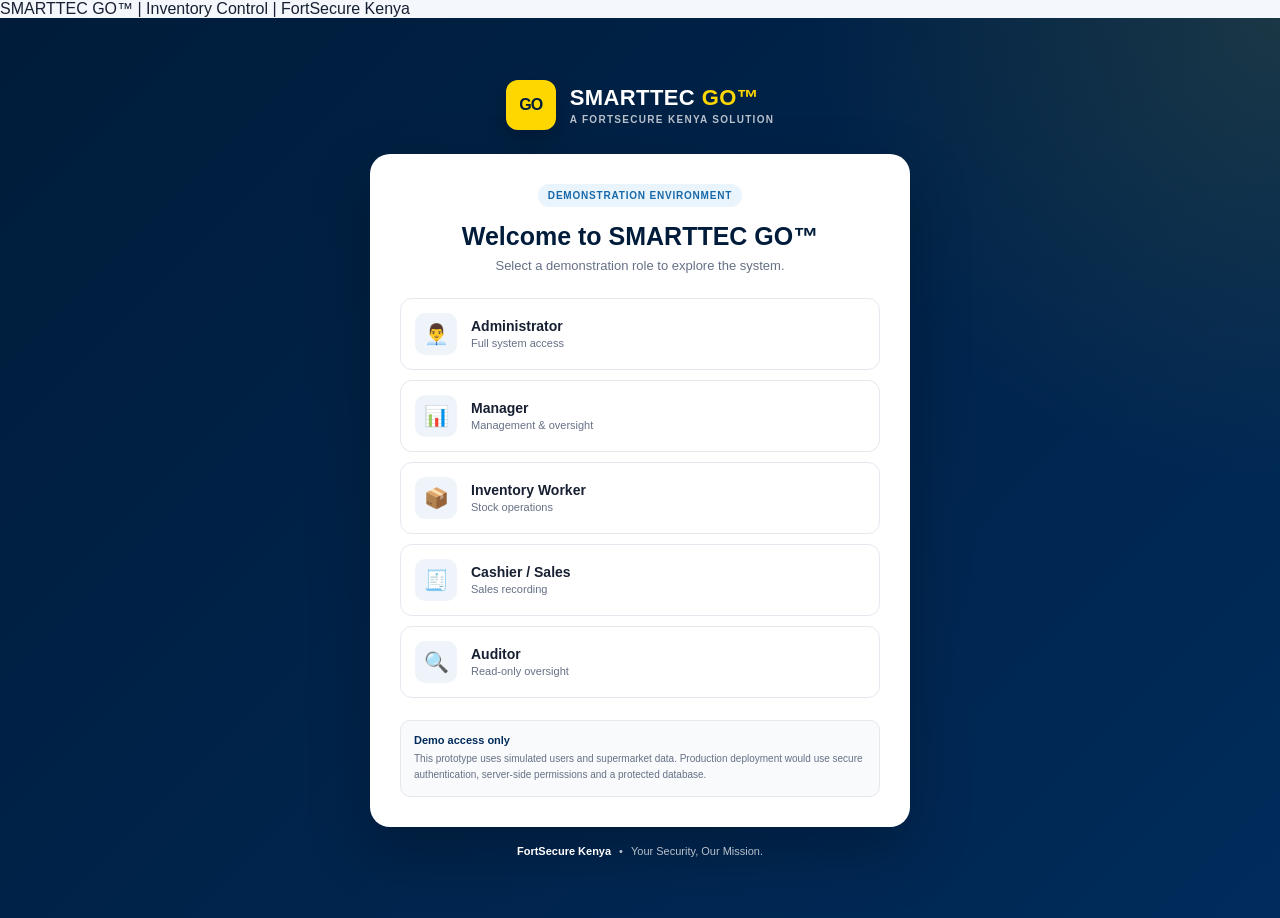
<file: smarttec-go/index.html>
<!doctype html>

<html lang="en">
<head>
  <meta charset="UTF-8">
  <meta name="viewport" content="width=device-width,initial-scale=1">
  <meta name="theme-color" content="#002B5B"><meta
name="description"
content="SMARTTEC GO™ — Inventory Control, Visibility and Accountability. A FortSecure Kenya solution."

«»

  <title>SMARTTEC GO™ | Inventory Control | FortSecure Kenya</title>  <link rel="stylesheet" href="styles.css">
</head><body><!-- =========================================================
     DEMO LOGIN
========================================================= --><section id="loginScreen" class="login-screen">  <div class="login-container"><div class="login-brand">

  <div class="login-logo">GO</div>

  <div>
    <div class="login-product">
      SMARTTEC <span>GO™</span>
    </div>

    <div class="login-company">
      A FORTSECURE KENYA SOLUTION
    </div>
  </div>

</div>


<div class="login-card">

  <div class="login-heading">

    <span class="login-badge">
      DEMONSTRATION ENVIRONMENT
    </span>

    <h1>Welcome to SMARTTEC GO™</h1>

    <p>
      Select a demonstration role to explore the system.
    </p>

  </div>


  <div class="demo-access">

    <button
      class="role-card"
      data-role="admin"
      type="button"
    >
      <span class="role-icon">👨‍💼</span>

      <span class="role-info">
        <strong>Administrator</strong>
        <small>Full system access</small>
      </span>
    </button>


    <button
      class="role-card"
      data-role="manager"
      type="button"
    >
      <span class="role-icon">📊</span>

      <span class="role-info">
        <strong>Manager</strong>
        <small>Management &amp; oversight</small>
      </span>
    </button>


    <button
      class="role-card"
      data-role="worker"
      type="button"
    >
      <span class="role-icon">📦</span>

      <span class="role-info">
        <strong>Inventory Worker</strong>
        <small>Stock operations</small>
      </span>
    </button>


    <button
      class="role-card"
      data-role="cashier"
      type="button"
    >
      <span class="role-icon">🧾</span>

      <span class="role-info">
        <strong>Cashier / Sales</strong>
        <small>Sales recording</small>
      </span>
    </button>


    <button
      class="role-card"
      data-role="auditor"
      type="button"
    >
      <span class="role-icon">🔍</span>

      <span class="role-info">
        <strong>Auditor</strong>
        <small>Read-only oversight</small>
      </span>
    </button>

  </div>


  <div class="login-note">

    <strong>Demo access only</strong>

    <p>
      This prototype uses simulated users and supermarket data.
      Production deployment would use secure authentication,
      server-side permissions and a protected database.
    </p>

  </div>

</div>


<div class="login-footer">

  <strong>FortSecure Kenya</strong>

  <span>•</span>

  <span>Your Security, Our Mission.</span>

</div>

  </div></section><!-- =========================================================
     MAIN APPLICATION
========================================================= --><div id="appShell" class="app hidden">  <!-- =======================================================
       SIDEBAR
  ======================================================== -->  <aside class="sidebar"><div class="brand">

  <div class="logo">GO</div>

  <div class="brand-name">
    <b>SMARTTEC</b>
    <span>GO™</span>
  </div>

</div>


<div class="solution-label">
  A FORTSECURE KENYA SOLUTION
</div>


<div class="demo">
  DEMONSTRATION MODE
</div>


<!-- Logged-in user -->

<div class="user-panel">

  <div class="user-avatar" id="userAvatar">
    GO
  </div>

  <div class="user-details">

    <strong id="currentUserName">
      Demo User
    </strong>

    <span id="currentUserRole">
      Administrator
    </span>

  </div>

</div>


<!-- Main navigation -->

<nav id="mainNavigation" aria-label="SMARTTEC GO navigation">

  <button
    class="nav active"
    data-page="dashboard"
    type="button"
  >
    <span>▦</span>
    Dashboard
  </button>


  <button
    class="nav"
    data-page="products"
    type="button"
  >
    <span>▣</span>
    Products
  </button>


  <button
    class="nav"
    data-page="receiving"
    type="button"
  >
    <span>⇩</span>
    Receive Stock
  </button>


  <button
    class="nav"
    data-page="sales"
    type="button"
  >
    <span>⇧</span>
    Sales
  </button>


  <button
    class="nav"
    data-page="stock"
    type="button"
  >
    <span>◫</span>
    Live Stock
  </button>


  <button
    class="nav"
    data-page="count"
    type="button"
  >
    <span>☷</span>
    Stock Count
  </button>


  <button
    class="nav"
    data-page="expiry"
    type="button"
  >
    <span>◷</span>
    Expiry
  </button>


  <button
    class="nav"
    data-page="reorder"
    type="button"
  >
    <span>↻</span>
    Reorder
  </button>


  <button
    class="nav"
    data-page="reports"
    type="button"
  >
    <span>▤</span>
    Reports
  </button>


  <button
    class="nav"
    data-page="users"
    type="button"
  >
    <span>♙</span>
    User Management
  </button>


  <button
    class="nav"
    data-page="audit"
    type="button"
  >
    <span>◉</span>
    Audit Trail
  </button>

</nav>


<!-- Sidebar bottom -->

<div class="sidebar-footer">

  <div class="developed-by">

    <small>DEVELOPED BY</small>

    <strong>
      FortSecure Kenya
    </strong>

  </div>


  <div class="tagline">
    Your Security, Our Mission.
  </div>

</div>

  </aside>  <!-- =======================================================
       MAIN CONTENT
  ======================================================== -->  <main><header>

  <div class="header-left">

    <div class="mobile-brand">

      <div class="mobile-logo">
        GO
      </div>

      <strong>
        SMARTTEC GO™
      </strong>

    </div>


    <div>

      <div class="breadcrumb">
        FortSecure Kenya / SMARTTEC GO™
      </div>

      <h1 id="pageTitle">
        Dashboard
      </h1>

      <p>
        Inventory Control
        <span>•</span>
        Visibility
        <span>•</span>
        Accountability
      </p>

    </div>

  </div>


  <div class="header-actions">

    <div class="active-user">

      <span id="headerUserName">
        Demo User
      </span>

      <small id="headerUserRole">
        Administrator
      </small>

    </div>


    <button
      class="switch-user"
      id="switchUser"
      type="button"
    >
      Switch User
    </button>


    <a
      class="fortsecure-link"
      href="https://fortsecurekenya.github.io/FortSecure.github.io/"
      target="_blank"
      rel="noopener"
    >
      ← FortSecure Kenya
    </a>


    <button
      class="reset"
      id="reset"
      type="button"
    >
      Reset Demo
    </button>

  </div>

</header>



<!-- =====================================================
     DEMONSTRATION NOTICE
====================================================== -->

<section class="demo-notice">

  <div class="notice-icon">
    ⓘ
  </div>

  <div>

    <strong>
      Demonstration Environment
    </strong>

    <p>
      This demonstration uses simulated supermarket data.
      A production deployment would be configured around the
      client's actual products, suppliers, sales records,
      stock levels, users and operating procedures.
    </p>

  </div>

</section>



<!-- =====================================================
     PRODUCT INTRO
====================================================== -->

<section class="product-intro">

  <div class="intro-copy">

    <div class="eyebrow">
      FORTSECURE KENYA PRESENTS
    </div>

    <h2>
      SMARTTEC <span>GO™</span>
    </h2>

    <p>
      A practical inventory-control solution designed to give
      businesses greater visibility over stock movement,
      replenishment, expiry, stock variance and accountability.
    </p>

  </div>


  <div class="intro-pill">

    INVENTORY CONTROL

    <span>•</span>

    VISIBILITY

    <span>•</span>

    ACCOUNTABILITY

  </div>

</section>



<!-- =====================================================
     APPLICATION CONTENT
====================================================== -->

<section id="content"></section>



<!-- =====================================================
     FOOTER
====================================================== -->

<footer>

  <div>

    <strong>
      SMARTTEC GO™
    </strong>

    <span>
      Prototype / Inventory Management Concept
    </span>

  </div>


  <div class="footer-right">

    <a
      href="https://fortsecurekenya.github.io/FortSecure.github.io/"
      target="_blank"
      rel="noopener"
    >
      FortSecure Kenya
    </a>

    <span>•</span>

    <a href="mailto:fortsecurekenya@gmail.com">
      fortsecurekenya@gmail.com
    </a>

  </div>

</footer>

  </main></div><!-- =========================================================
     JAVASCRIPT
========================================================= --><script src="app.js"></script></body>
</html>
</file>
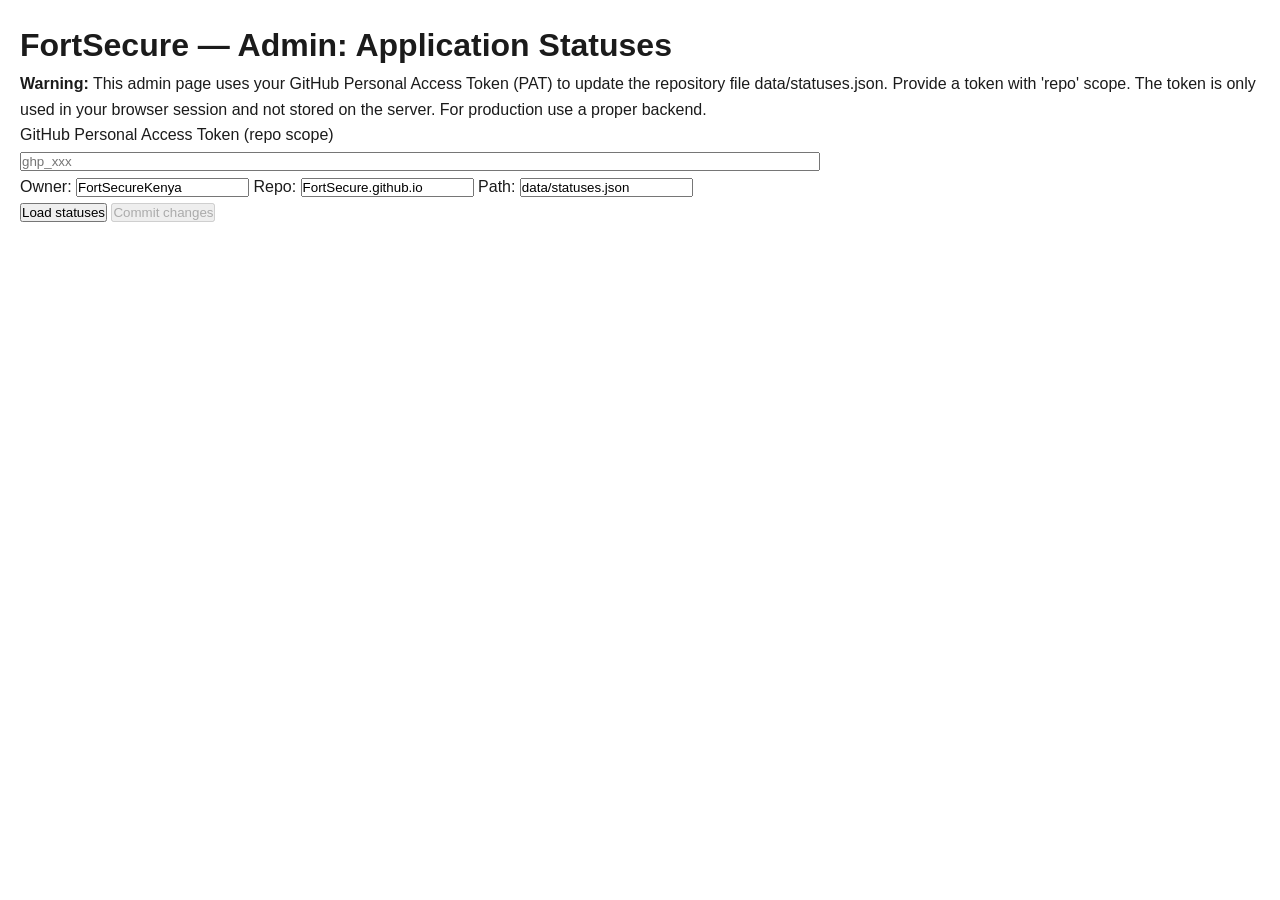
<file: admin.html>
<!doctype html>
<html lang="en">
<head>
  <meta charset="utf-8">
  <meta name="viewport" content="width=device-width,initial-scale=1">
  <title>FortSecure Admin — Application Status</title>
  <link rel="stylesheet" href="/styles.css">
  <style>body{padding:20px}table{width:100%;border-collapse:collapse}th,td{padding:8px;border:1px solid #eee;text-align:left}#token{width:100%}</style>
</head>
<body>
  <h1>FortSecure — Admin: Application Statuses</h1>
  <p><strong>Warning:</strong> This admin page uses your GitHub Personal Access Token (PAT) to update the repository file data/statuses.json. Provide a token with 'repo' scope. The token is only used in your browser session and not stored on the server. For production use a proper backend.</p>

  <div style="max-width:800px">
    <label for="token">GitHub Personal Access Token (repo scope)</label>
    <input id="token" type="password" placeholder="ghp_xxx" />
    <p>Owner: <input id="owner" value="FortSecureKenya" /> Repo: <input id="repo" value="FortSecure.github.io" /> Path: <input id="path" value="data/statuses.json" /></p>
    <button id="load">Load statuses</button>
    <button id="commit" disabled>Commit changes</button>

    <div id="status-message" style="margin-top:12px"></div>

    <div id="list" style="margin-top:18px"></div>
  </div>

  <script src="/admin.js" defer></script>
</body>
</html>
</file>
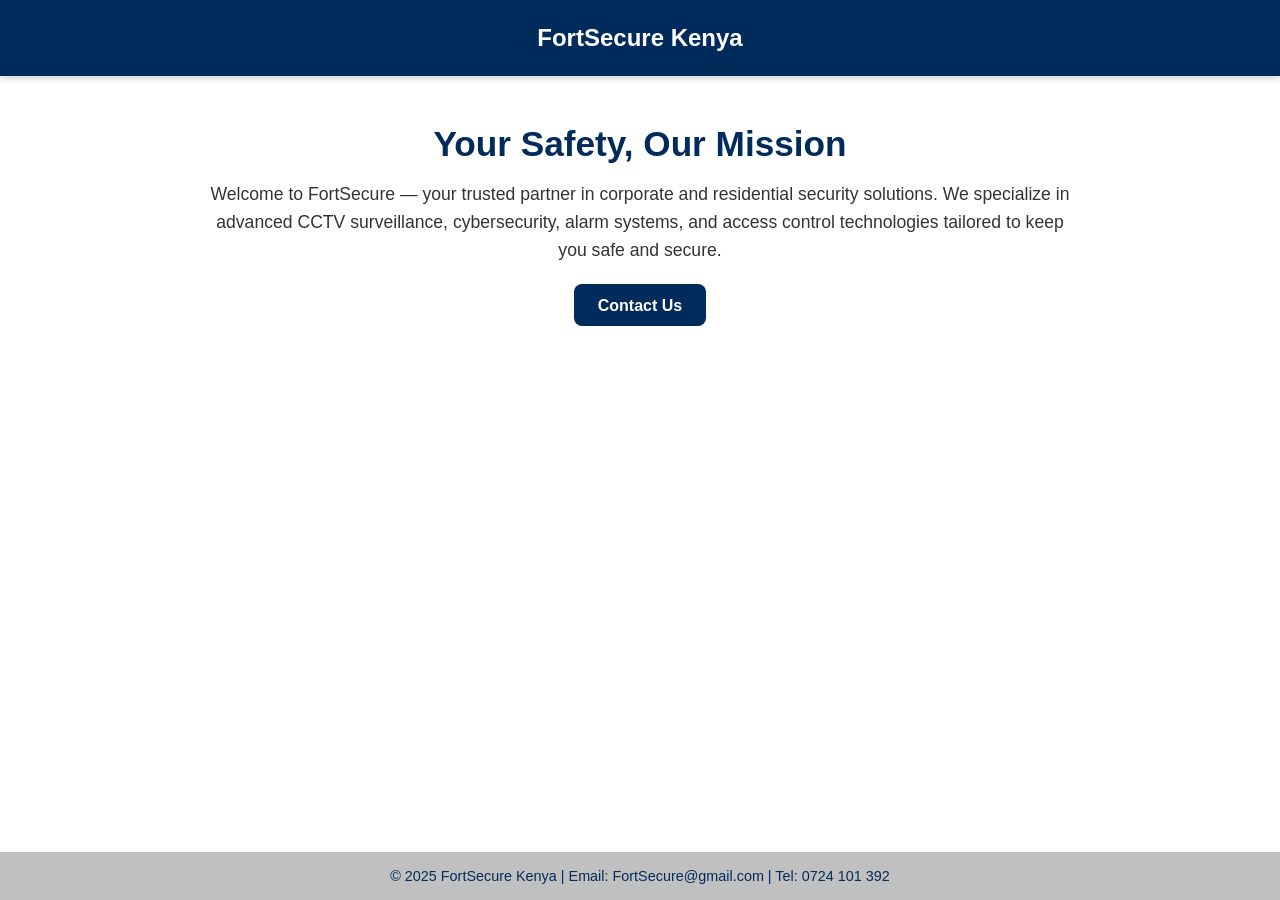
<file: index (2).html>
<!DOCTYPE html>
<html lang="en">
<head>
  <meta charset="UTF-8" />
  <meta name="viewport" content="width=device-width, initial-scale=1.0" />
  <title>FortSecure | Your Safety, Our Mission</title>

  <meta name="description" content="FortSecure is Kenya’s trusted technology-driven security company providing advanced surveillance, cybersecurity, and access control solutions." />
  <meta name="keywords" content="FortSecure, security systems, Kenya, CCTV, cybersecurity, access control, safety" />
  <meta name="author" content="FortSecure Kenya" />

  <meta property="og:title" content="FortSecure Kenya" />
  <meta property="og:description" content="Your Safety, Our Mission" />
  <meta property="og:image" content="https://fortsecurekenya.github.io/FortSecure.github.io/images/fortsecure-logo.png" />
  <meta property="og:type" content="website" />
  <meta property="og:url" content="https://fortsecurekenya.github.io/FortSecure.github.io/" />

  <style>
    :root {
      --primary: #002B5B;
      --accent: #C0C0C0;
      --bg: #ffffff;
    }
    * {
      margin: 0;
      padding: 0;
      box-sizing: border-box;
      font-family: 'Segoe UI', Tahoma, Geneva, Verdana, sans-serif;
    }
    body {
      background-color: var(--bg);
      color: var(--primary);
      display: flex;
      flex-direction: column;
      align-items: center;
      min-height: 100vh;
      text-align: center;
    }
    header {
      width: 100%;
      background-color: var(--primary);
      color: white;
      padding: 1.5rem 0;
      font-size: 1.5rem;
      font-weight: bold;
      box-shadow: 0 2px 8px rgba(0,0,0,0.2);
    }
    main {
      padding: 3rem 1rem;
      max-width: 900px;
    }
    h1 {
      font-size: 2.2rem;
      margin-bottom: 1rem;
    }
    p {
      font-size: 1.1rem;
      line-height: 1.6;
      color: #333;
    }
    .cta {
      margin-top: 2rem;
    }
    .cta a {
      background-color: var(--primary);
      color: white;
      padding: 0.8rem 1.5rem;
      border-radius: 8px;
      text-decoration: none;
      font-weight: bold;
      transition: background 0.3s;
    }
    .cta a:hover {
      background-color: #004b9a;
    }
    footer {
      margin-top: auto;
      width: 100%;
      background-color: var(--accent);
      color: var(--primary);
      padding: 1rem 0;
      font-size: 0.9rem;
    }
  </style>
</head>

<body>
  <header>
    FortSecure Kenya
  </header>

  <main>
    <h1>Your Safety, Our Mission</h1>
    <p>
      Welcome to FortSecure — your trusted partner in corporate and residential security solutions. 
      We specialize in advanced CCTV surveillance, cybersecurity, alarm systems, and access control technologies 
      tailored to keep you safe and secure.
    </p>

    <div class="cta">
      <a href="contact.html">Contact Us</a>
    </div>
  </main>

  <footer>
    &copy; 2025 FortSecure Kenya | Email: FortSecure@gmail.com | Tel: 0724 101 392
  </footer>
</body>
</html>
</file>
<file: smarttec-go/styles.css>
/* =========================================================
   SMARTTEC GO™
   FortSecure Kenya
   Inventory Control • Visibility • Accountability
========================================================= */

:root {
  --navy: #002b5b;
  --navy-dark: #001c3a;
  --navy-soft: #063b70;
  --gold: #ffd700;
  --gold-dark: #d8b700;

  --bg: #f4f7fb;
  --surface: #ffffff;
  --surface-soft: #f8fafc;

  --text: #172033;
  --muted: #667085;
  --border: #e4e8ef;

  --success: #16803c;
  --success-bg: #eaf7ef;

  --warning: #a96b00;
  --warning-bg: #fff5dc;

  --danger: #c62828;
  --danger-bg: #fdecec;

  --info: #1769aa;
  --info-bg: #eaf4fc;

  --shadow: 0 8px 25px rgba(0, 43, 91, 0.08);
  --radius: 14px;
  --radius-sm: 9px;
}


/* =========================================================
   RESET
========================================================= */

* {
  box-sizing: border-box;
}

html {
  scroll-behavior: smooth;
}

body {
  margin: 0;
  font-family: "Poppins", "Segoe UI", Arial, sans-serif;
  background: var(--bg);
  color: var(--text);
}

button,
input,
select,
textarea {
  font: inherit;
}

button {
  cursor: pointer;
}

a {
  color: inherit;
  text-decoration: none;
}

.hidden {
  display: none !important;
}


/* =========================================================
   LOGIN SCREEN
========================================================= */

.login-screen {
  min-height: 100vh;
  display: flex;
  align-items: center;
  justify-content: center;
  padding: 30px 18px;
  background:
    radial-gradient(circle at top right, rgba(255, 215, 0, 0.10), transparent 30%),
    linear-gradient(135deg, var(--navy-dark), var(--navy));
}

.login-container {
  width: 100%;
  max-width: 540px;
}

.login-brand {
  display: flex;
  align-items: center;
  justify-content: center;
  gap: 14px;
  margin-bottom: 24px;
  color: white;
}

.login-logo,
.mobile-logo {
  width: 50px;
  height: 50px;
  display: grid;
  place-items: center;
  border-radius: 12px;
  background: var(--gold);
  color: var(--navy-dark);
  font-weight: 900;
  letter-spacing: -1px;
  box-shadow: 0 8px 22px rgba(0, 0, 0, 0.20);
}

.login-product {
  font-size: 22px;
  font-weight: 800;
  letter-spacing: .4px;
}

.login-product span {
  color: var(--gold);
}

.login-company {
  margin-top: 3px;
  color: rgba(255,255,255,.72);
  font-size: 10px;
  font-weight: 700;
  letter-spacing: 1.3px;
}

.login-card {
  background: var(--surface);
  border-radius: 20px;
  padding: 30px;
  box-shadow: 0 25px 60px rgba(0,0,0,.25);
}

.login-heading {
  text-align: center;
  margin-bottom: 25px;
}

.login-badge {
  display: inline-block;
  padding: 6px 10px;
  border-radius: 30px;
  background: var(--info-bg);
  color: var(--info);
  font-size: 10px;
  font-weight: 800;
  letter-spacing: .8px;
}

.login-heading h1 {
  margin: 15px 0 7px;
  color: var(--navy-dark);
  font-size: 25px;
}

.login-heading p {
  margin: 0;
  color: var(--muted);
  font-size: 13px;
}

.demo-access {
  display: grid;
  gap: 10px;
}

.role-card {
  width: 100%;
  display: flex;
  align-items: center;
  gap: 14px;
  padding: 14px;
  text-align: left;
  border: 1px solid var(--border);
  border-radius: 12px;
  background: var(--surface);
  color: var(--text);
  transition: .18s ease;
}

.role-card:hover {
  border-color: var(--navy);
  transform: translateY(-1px);
  box-shadow: var(--shadow);
}

.role-icon {
  width: 42px;
  height: 42px;
  display: grid;
  place-items: center;
  border-radius: 10px;
  background: #eef4fa;
  font-size: 20px;
}

.role-info {
  display: flex;
  flex-direction: column;
  gap: 3px;
}

.role-info strong {
  font-size: 14px;
}

.role-info small {
  color: var(--muted);
  font-size: 11px;
}

.login-note {
  margin-top: 22px;
  padding: 13px;
  border-radius: 10px;
  background: var(--surface-soft);
  border: 1px solid var(--border);
}

.login-note strong {
  display: block;
  font-size: 11px;
  color: var(--navy);
}

.login-note p {
  margin: 5px 0 0;
  color: var(--muted);
  font-size: 10px;
  line-height: 1.6;
}

.login-footer {
  display: flex;
  justify-content: center;
  align-items: center;
  gap: 8px;
  margin-top: 18px;
  color: rgba(255,255,255,.72);
  font-size: 11px;
}

.login-footer strong {
  color: white;
}


/* =========================================================
   MAIN APP LAYOUT
========================================================= */

.app {
  min-height: 100vh;
  display: flex;
}

.sidebar {
  width: 250px;
  min-height: 100vh;
  position: fixed;
  left: 0;
  top: 0;
  bottom: 0;
  z-index: 20;
  display: flex;
  flex-direction: column;
  background: var(--navy-dark);
  color: white;
  overflow-y: auto;
}

.brand {
  display: flex;
  align-items: center;
  gap: 11px;
  padding: 23px 20px 14px;
}

.logo {
  width: 43px;
  height: 43px;
  display: grid;
  place-items: center;
  border-radius: 10px;
  background: var(--gold);
  color: var(--navy-dark);
  font-weight: 900;
}

.brand-name {
  display: flex;
  flex-direction: column;
  line-height: 1;
}

.brand-name b {
  font-size: 16px;
  letter-spacing: .5px;
}

.brand-name span {
  margin-top: 4px;
  color: var(--gold);
  font-size: 12px;
  font-weight: 800;
}

.solution-label {
  margin: 0 20px 12px;
  color: rgba(255,255,255,.55);
  font-size: 8px;
  font-weight: 800;
  letter-spacing: 1px;
}

.demo {
  margin: 0 18px 15px;
  padding: 7px 9px;
  border: 1px solid rgba(255,215,0,.25);
  border-radius: 7px;
  color: var(--gold);
  background: rgba(255,215,0,.06);
  text-align: center;
  font-size: 9px;
  font-weight: 800;
  letter-spacing: 1px;
}

.user-panel {
  margin: 0 14px 14px;
  padding: 11px;
  display: flex;
  align-items: center;
  gap: 9px;
  border-radius: 10px;
  background: rgba(255,255,255,.06);
}

.user-avatar {
  width: 34px;
  height: 34px;
  display: grid;
  place-items: center;
  flex-shrink: 0;
  border-radius: 50%;
  background: var(--gold);
  color: var(--navy-dark);
  font-size: 10px;
  font-weight: 900;
}

.user-details {
  min-width: 0;
  display: flex;
  flex-direction: column;
}

.user-details strong {
  overflow: hidden;
  text-overflow: ellipsis;
  white-space: nowrap;
  font-size: 11px;
}

.user-details span {
  margin-top: 2px;
  color: rgba(255,255,255,.58);
  font-size: 9px;
}

.sidebar nav {
  padding: 0 11px;
}

.nav {
  width: 100%;
  display: flex;
  align-items: center;
  gap: 11px;
  padding: 10px 12px;
  margin-bottom: 3px;
  border: 0;
  border-radius: 8px;
  background: transparent;
  color: rgba(255,255,255,.70);
  text-align: left;
  font-size: 11px;
  transition: .15s ease;
}

.nav span {
  width: 18px;
  text-align: center;
  font-size: 14px;
}

.nav:hover {
  background: rgba(255,255,255,.07);
  color: white;
}

.nav.active {
  background: var(--gold);
  color: var(--navy-dark);
  font-weight: 800;
}

.sidebar-footer {
  margin-top: auto;
  padding: 18px;
  border-top: 1px solid rgba(255,255,255,.08);
}

.developed-by {
  display: flex;
  flex-direction: column;
}

.developed-by small {
  color: rgba(255,255,255,.45);
  font-size: 8px;
  letter-spacing: 1px;
}

.developed-by strong {
  margin-top: 3px;
  font-size: 11px;
}

.tagline {
  margin-top: 7px;
  color: var(--gold);
  font-size: 9px;
}


/* =========================================================
   MAIN AREA
========================================================= */

main {
  width: calc(100% - 250px);
  margin-left: 250px;
  min-height: 100vh;
}

header {
  min-height: 78px;
  display: flex;
  align-items: center;
  justify-content: space-between;
  gap: 20px;
  padding: 15px 28px;
  background: var(--surface);
  border-bottom: 1px solid var(--border);
}

.header-left {
  display: flex;
  align-items: center;
  gap: 15px;
}

.breadcrumb {
  margin-bottom: 3px;
  color: var(--muted);
  font-size: 9px;
}

header h1 {
  margin: 0;
  color: var(--navy-dark);
  font-size: 22px;
}

header p {
  margin: 3px 0 0;
  color: var(--muted);
  font-size: 10px;
}

header p span {
  margin: 0 3px;
  color: var(--gold-dark);
}

.header-actions {
  display: flex;
  align-items: center;
  gap: 8px;
}

.active-user {
  display: flex;
  flex-direction: column;
  align-items: flex-end;
  margin-right: 4px;
}

.active-user span {
  font-size: 10px;
  font-weight: 700;
}

.active-user small {
  color: var(--muted);
  font-size: 8px;
}

.fortsecure-link,
.switch-user,
.reset {
  border-radius: 8px;
  padding: 8px 11px;
  font-size: 10px;
  font-weight: 700;
}

.fortsecure-link {
  color: var(--navy);
  background: #edf3f8;
}

.switch-user {
  border: 1px solid var(--border);
  background: white;
  color: var(--navy);
}

.reset {
  border: 0;
  background: var(--navy);
  color: white;
}


/* =========================================================
   DEMO NOTICE
========================================================= */

.demo-notice {
  margin: 20px 28px 0;
  padding: 13px 15px;
  display: flex;
  gap: 11px;
  border: 1px solid #d6e5f2;
  border-radius: 11px;
  background: var(--info-bg);
}

.notice-icon {
  color: var(--info);
  font-size: 17px;
}

.demo-notice strong {
  color: var(--info);
  font-size: 11px;
}

.demo-notice p {
  margin: 3px 0 0;
  color: #506477;
  font-size: 10px;
  line-height: 1.5;
}


/* =========================================================
   PRODUCT INTRO
========================================================= */

.product-intro {
  margin: 18px 28px;
  padding: 22px;
  display: flex;
  align-items: center;
  justify-content: space-between;
  gap: 25px;
  border-radius: var(--radius);
  background: linear-gradient(110deg, var(--navy-dark), var(--navy));
  color: white;
  box-shadow: var(--shadow);
}

.eyebrow {
  margin-bottom: 6px;
  color: var(--gold);
  font-size: 8px;
  font-weight: 800;
  letter-spacing: 1.4px;
}

.intro-copy h2 {
  margin: 0;
  font-size: 25px;
}

.intro-copy h2 span {
  color: var(--gold);
}

.intro-copy p {
  max-width: 700px;
  margin: 7px 0 0;
  color: rgba(255,255,255,.72);
  font-size: 11px;
  line-height: 1.6;
}

.intro-pill {
  flex-shrink: 0;
  padding: 9px 12px;
  border: 1px solid rgba(255,215,0,.35);
  border-radius: 30px;
  color: var(--gold);
  font-size: 8px;
  font-weight: 800;
  letter-spacing: .6px;
}

.intro-pill span {
  margin: 0 4px;
  color: rgba(255,255,255,.4);
}


/* =========================================================
   CONTENT
========================================================= */

#content {
  padding: 0 28px 28px;
}


/* =========================================================
   GENERIC CARDS
========================================================= */

.card {
  background: var(--surface);
  border: 1px solid var(--border);
  border-radius: var(--radius);
  box-shadow: 0 3px 12px rgba(0,43,91,.035);
}

.card-header {
  padding: 15px 17px;
  display: flex;
  align-items: center;
  justify-content: space-between;
  gap: 15px;
  border-bottom: 1px solid var(--border);
}

.card-header h3 {
  margin: 0;
  color: var(--navy-dark);
  font-size: 13px;
}

.card-header p {
  margin: 3px 0 0;
  color: var(--muted);
  font-size: 9px;
}

.card-body {
  padding: 17px;
}


/* =========================================================
   KPI CARDS
========================================================= */

.kpi-grid {
  display: grid;
  grid-template-columns: repeat(4, 1fr);
  gap: 13px;
  margin-bottom: 17px;
}

.kpi {
  padding: 16px;
  background: var(--surface);
  border: 1px solid var(--border);
  border-radius: var(--radius);
}

.kpi-label {
  color: var(--muted);
  font-size: 9px;
  font-weight: 700;
  text-transform: uppercase;
  letter-spacing: .4px;
}

.kpi-value {
  margin-top: 5px;
  color: var(--navy-dark);
  font-size: 22px;
  font-weight: 800;
}

.kpi-note {
  margin-top: 4px;
  color: var(--muted);
  font-size: 8px;
}

.kpi.danger .kpi-value {
  color: var(--danger);
}

.kpi.warning .kpi-value {
  color: var(--warning);
}

.kpi.success .kpi-value {
  color: var(--success);
}


/* =========================================================
   GRIDS
========================================================= */

.grid-2 {
  display: grid;
  grid-template-columns: repeat(2, 1fr);
  gap: 17px;
}

.grid-3 {
  display: grid;
  grid-template-columns: repeat(3, 1fr);
  gap: 17px;
}

.dashboard-grid {
  display: grid;
  grid-template-columns: 1.4fr 1fr;
  gap: 17px;
}


/* =========================================================
   TABLES
========================================================= */

.table-wrap {
  width: 100%;
  overflow-x: auto;
}

table {
  width: 100%;
  border-collapse: collapse;
  min-width: 600px;
}

th {
  padding: 10px 12px;
  background: var(--surface-soft);
  color: var(--muted);
  border-bottom: 1px solid var(--border);
  text-align: left;
  font-size: 8px;
  font-weight: 800;
  text-transform: uppercase;
  letter-spacing: .4px;
}

td {
  padding: 11px 12px;
  border-bottom: 1px solid #edf0f4;
  color: var(--text);
  font-size: 10px;
}

tr:last-child td {
  border-bottom: 0;
}

tr:hover td {
  background: #fbfcfe;
}


/* =========================================================
   STATUS BADGES
========================================================= */

.status,
.badge {
  display: inline-flex;
  align-items: center;
  padding: 4px 7px;
  border-radius: 20px;
  font-size: 8px;
  font-weight: 800;
}

.status-ok,
.badge-success {
  color: var(--success);
  background: var(--success-bg);
}

.status-warning,
.badge-warning {
  color: var(--warning);
  background: var(--warning-bg);
}

.status-danger,
.badge-danger {
  color: var(--danger);
  background: var(--danger-bg);
}

.status-info,
.badge-info {
  color: var(--info);
  background: var(--info-bg);
}


/* =========================================================
   FORMS
========================================================= */

.form-grid {
  display: grid;
  grid-template-columns: repeat(2, 1fr);
  gap: 13px;
}

.form-grid-3 {
  display: grid;
  grid-template-columns: repeat(3, 1fr);
  gap: 13px;
}

.form-group {
  display: flex;
  flex-direction: column;
  gap: 5px;
}

.form-group.full {
  grid-column: 1 / -1;
}

.form-group label {
  color: #475467;
  font-size: 9px;
  font-weight: 700;
}

input,
select,
textarea {
  width: 100%;
  padding: 9px 10px;
  border: 1px solid #d8dee8;
  border-radius: 8px;
  outline: none;
  background: white;
  color: var(--text);
  font-size: 10px;
}

input:focus,
select:focus,
textarea:focus {
  border-color: var(--navy);
  box-shadow: 0 0 0 3px rgba(0,43,91,.08);
}

textarea {
  min-height: 90px;
  resize: vertical;
}

.form-actions {
  margin-top: 15px;
  display: flex;
  justify-content: flex-end;
  gap: 8px;
}


/* =========================================================
   BUTTONS
========================================================= */

.btn {
  display: inline-flex;
  align-items: center;
  justify-content: center;
  gap: 6px;
  padding: 9px 13px;
  border: 0;
  border-radius: 8px;
  font-size: 9px;
  font-weight: 800;
}

.btn-primary {
  background: var(--navy);
  color: white;
}

.btn-primary:hover {
  background: var(--navy-soft);
}

.btn-gold {
  background: var(--gold);
  color: var(--navy-dark);
}

.btn-secondary {
  background: #eef2f6;
  color: var(--navy);
}

.btn-danger {
  background: var(--danger-bg);
  color: var(--danger);
}

.btn-success {
  background: var(--success-bg);
  color: var(--success);
}


/* =========================================================
   SEARCH / FILTER BAR
========================================================= */

.toolbar {
  margin-bottom: 15px;
  display: flex;
  align-items: center;
  justify-content: space-between;
  gap: 10px;
  flex-wrap: wrap;
}

.toolbar-left,
.toolbar-right {
  display: flex;
  align-items: center;
  gap: 8px;
  flex-wrap: wrap;
}

.search-box {
  min-width: 220px;
}


/* =========================================================
   EMPTY STATES
========================================================= */

.empty-state {
  padding: 35px 15px;
  text-align: center;
  color: var(--muted);
}

.empty-state-icon {
  margin-bottom: 8px;
  font-size: 28px;
  opacity: .55;
}

.empty-state strong {
  display: block;
  color: var(--navy);
  font-size: 12px;
}

.empty-state p {
  margin: 4px 0 0;
  font-size: 10px;
}


/* =========================================================
   ALERT BOXES
========================================================= */

.alert {
  padding: 11px 13px;
  border-radius: 9px;
  font-size: 10px;
}

.alert-info {
  background: var(--info-bg);
  color: var(--info);
}

.alert-warning {
  background: var(--warning-bg);
  color: var(--warning);
}

.alert-danger {
  background: var(--danger-bg);
  color: var(--danger);
}

.alert-success {
  background: var(--success-bg);
  color: var(--success);
}


/* =========================================================
   PROGRESS
========================================================= */

.progress {
  width: 100%;
  height: 7px;
  overflow: hidden;
  border-radius: 20px;
  background: #edf0f4;
}

.progress-bar {
  height: 100%;
  border-radius: inherit;
  background: var(--navy);
}


/* =========================================================
   MODALS
========================================================= */

.modal-overlay {
  position: fixed;
  inset: 0;
  z-index: 100;
  display: flex;
  align-items: center;
  justify-content: center;
  padding: 20px;
  background: rgba(0,20,40,.55);
}

.modal {
  width: 100%;
  max-width: 520px;
  max-height: 90vh;
  overflow-y: auto;
  border-radius: 15px;
  background: white;
  box-shadow: 0 25px 70px rgba(0,0,0,.25);
}

.modal-header {
  padding: 16px 18px;
  display: flex;
  justify-content: space-between;
  align-items: center;
  border-bottom: 1px solid var(--border);
}

.modal-header h3 {
  margin: 0;
  color: var(--navy-dark);
  font-size: 14px;
}

.modal-close {
  border: 0;
  background: transparent;
  color: var(--muted);
  font-size: 20px;
}

.modal-body {
  padding: 18px;
}


/* =========================================================
   TOAST
========================================================= */

.toast-container {
  position: fixed;
  right: 20px;
  bottom: 20px;
  z-index: 200;
  display: flex;
  flex-direction: column;
  gap: 8px;
}

.toast {
  min-width: 240px;
  max-width: 340px;
  padding: 11px 14px;
  border-radius: 9px;
  background: var(--navy-dark);
  color: white;
  box-shadow: 0 10px 30px rgba(0,0,0,.2);
  font-size: 10px;
}

.toast.success {
  border-left: 4px solid var(--success);
}

.toast.warning {
  border-left: 4px solid var(--gold);
}

.toast.error {
  border-left: 4px solid var(--danger);
}


/* =========================================================
   MOBILE BRAND
========================================================= */

.mobile-brand {
  display: none;
  align-items: center;
  gap: 8px;
}

.mobile-brand strong {
  color: var(--navy);
  font-size: 12px;
}

.mobile-logo {
  width: 34px;
  height: 34px;
  font-size: 10px;
}


/* =========================================================
   FOOTER
========================================================= */

footer {
  margin-top: 20px;
  padding: 18px 28px;
  display: flex;
  justify-content: space-between;
  gap: 15px;
  border-top: 1px solid var(--border);
  background: white;
  color: var(--muted);
  font-size: 9px;
}

footer div {
  display: flex;
  align-items: center;
  gap: 7px;
}

footer strong {
  color: var(--navy);
}

footer a {
  color: var(--navy);
  font-weight: 700;
}

.footer-right {
  flex-wrap: wrap;
}


/* =========================================================
   RESPONSIVE — TABLET
========================================================= */

@media (max-width: 1100px) {

  .sidebar {
    width: 220px;
  }

  main {
    width: calc(100% - 220px);
    margin-left: 220px;
  }

  .kpi-grid {
    grid-template-columns: repeat(2, 1fr);
  }

  .dashboard-grid {
    grid-template-columns: 1fr;
  }

  .product-intro {
    align-items: flex-start;
    flex-direction: column;
  }

}


/* ==========================
</file>
<file: styles.css>
/* Modernized styles for FortSecure Kenya
   - Restores hero/header visuals
   - Improves contrast and focus styles for accessibility (WCAG AA)
   - Responsive navigation and layout
   - Lightweight, optimized CSS (no external dependencies)
*/

*{
  margin:0;
  padding:0;
  box-sizing:border-box;
  font-family:'Poppins',sans-serif;
  scroll-behavior:smooth;
}

:root{
  --brand:#002B5B;
  --accent:#FFD166;
  --bg:#ffffff;
  --text:#1b1b1b;
  --muted:#666666;
  --max-width:1200px;
}

html,body{
  height:100%;
}

body{
  background:var(--bg);
  color:var(--text);
  line-height:1.6;
  -webkit-font-smoothing:antialiased;
  -moz-osx-font-smoothing:grayscale;
}

a{color:inherit;text-decoration:none}

.container{
  width:90%;
  max-width:var(--max-width);
  margin:0 auto;
}

/* Skip link */
.skip-link{
  position:fixed;
  left:1rem;
  top:1rem;
  background:#000;
  color:#fff;
  padding:.5rem .75rem;
  border-radius:6px;
  z-index:2000;
  transform:translateY(-120%);
  transition:transform .22s ease;
}
.skip-link:focus{ transform:translateY(0%); }

/* NAVBAR */
header{
  background:var(--brand);
  position:sticky;
  top:0;
  z-index:1000;
  box-shadow:0 2px 10px rgba(0,0,0,0.12);
}

.navbar{
  display:flex;
  justify-content:space-between;
  align-items:center;
  padding:14px 0;
}

.logo{ display:flex; align-items:center; gap:12px; color:#fff; }
.logo img{ width:56px; height:56px; object-fit:contain; border-radius:10px; filter:drop-shadow(0 6px 18px rgba(0,0,0,0.18)); }
.logo span{ font-size:1.125rem; font-weight:700; letter-spacing:0.3px; color:#fff; }

nav{ display:flex; align-items:center; }
nav ul{ display:flex; list-style:none; gap:22px; }
nav ul li a{ color:#fff; font-weight:600; padding:8px 4px; border-radius:6px; }
nav ul li a:hover, nav ul li a:focus{ background:rgba(255,255,255,0.06); outline:none; }

/* Mobile menu toggle */
.menu-toggle{
  display:none;
  width:44px; height:44px; border-radius:8px; background:transparent; border:none; cursor:pointer; align-items:center; justify-content:center;
}
.menu-toggle span{ display:block; width:20px; height:2px; background:#fff; margin:3px 0; transition:transform .2s, opacity .2s; }

/* HERO */
.hero{
  background:
    linear-gradient(180deg, rgba(0,43,91,0.82), rgba(0,43,91,0.86)),
    url('https://images.unsplash.com/photo-1516321318423-f06f85e504b3?q=80&w=1600&auto=format&fit=crop') center/cover no-repeat;
  min-height:85vh;
  display:flex; align-items:center;
  color:white;
  padding:48px 0;
}

.hero-content{ max-width:720px; }
.hero h1{ font-size:2.4rem; line-height:1.12; margin-bottom:14px; }
.hero p{ font-size:1rem; margin-bottom:22px; color:rgba(255,255,255,0.92); }

.hero-buttons{ display:flex; gap:14px; flex-wrap:wrap; }
.btn{ padding:12px 20px; border-radius:8px; font-weight:700; display:inline-block; text-align:center; }
.btn-primary{ background:#fff; color:var(--brand); }
.btn-primary:hover{ transform:translateY(-2px); }
.btn-secondary{ background:transparent; border:2px solid rgba(255,255,255,0.18); color:#fff; }

/* SECTION */
.section{ padding:64px 0; }
.section-title{ text-align:center; margin-bottom:40px; }
.section-title h2{ font-size:1.75rem; color:var(--brand); margin-bottom:8px; }
.section-title p{ color:var(--muted); }

.contact-grid{ display:grid; grid-template-columns:1fr; gap:18px; }
.contact-box{ background:#fff; border-radius:10px; padding:20px; box-shadow:0 4px 18px rgba(20,20,20,0.06); }
.contact-box h3{ margin-bottom:12px; color:var(--brand); }

.form-group{ margin-bottom:12px; }
.form-group label{ display:block; margin-bottom:6px; font-weight:600; }
.form-group input[type='text'],
.form-group input[type='email'],
.form-group input[type='tel'],
.form-group input[type='file']{
  width:100%; padding:10px 12px; border-radius:8px; border:1px solid #e6e6e6; background:#fff; color:var(--text);
}

.btn[disabled]{ opacity:0.6; pointer-events:none; }

/* Tracking & status */
.status-badge{ display:inline-block; padding:8px 12px; border-radius:999px; font-weight:700; }
.status-submitted{ background:#E8F6FF; color:var(--brand); }
.status-review{ background:#FFF4E6; color:#B66A00; }
.status-interview{ background:#FFF0F6; color:#9A2A6D; }
.status-final{ background:#E8FFF1; color:#086F3B; }

.progress-container{ margin-top:12px; }
.progress-bar{ background:#f1f1f1; width:100%; height:10px; border-radius:999px; overflow:hidden; }
.progress-fill{ height:100%; width:0%; background:linear-gradient(90deg,var(--brand),#005fa3); transition:width .4s ease; }
.progress-steps{ display:flex; justify-content:space-between; font-size:0.85rem; margin-top:8px; color:var(--muted); }

/* Footer */
footer{ padding:28px 0; text-align:center; background:#f8f9fb; }
footer img{ width:56px; height:56px; display:inline-block; }

/* Accessibility focus */
:focus{ outline:none; }
:focus-visible{ outline:3px solid var(--accent); outline-offset:3px; }

/* Responsive */
@media (max-width:900px){
  .hero h1{ font-size:1.9rem; }
  .menu-toggle{ display:flex; }
  nav ul{ position:fixed; right:0; top:72px; background:var(--brand); height:calc(100vh - 72px); width:260px; flex-direction:column; padding:20px; transform:translateX(100%); transition:transform .28s ease; }
  nav ul li{ margin-bottom:10px; }
  nav.open ul{ transform:translateX(0%); }
}

@media (min-width:901px){
  nav{ }
}

/* Small accessibility / contrast fixes */
.section-title p, .hero p{ color: #e9eef7; }

/* Utility */
.text-muted{ color:var(--muted); }
</file>
